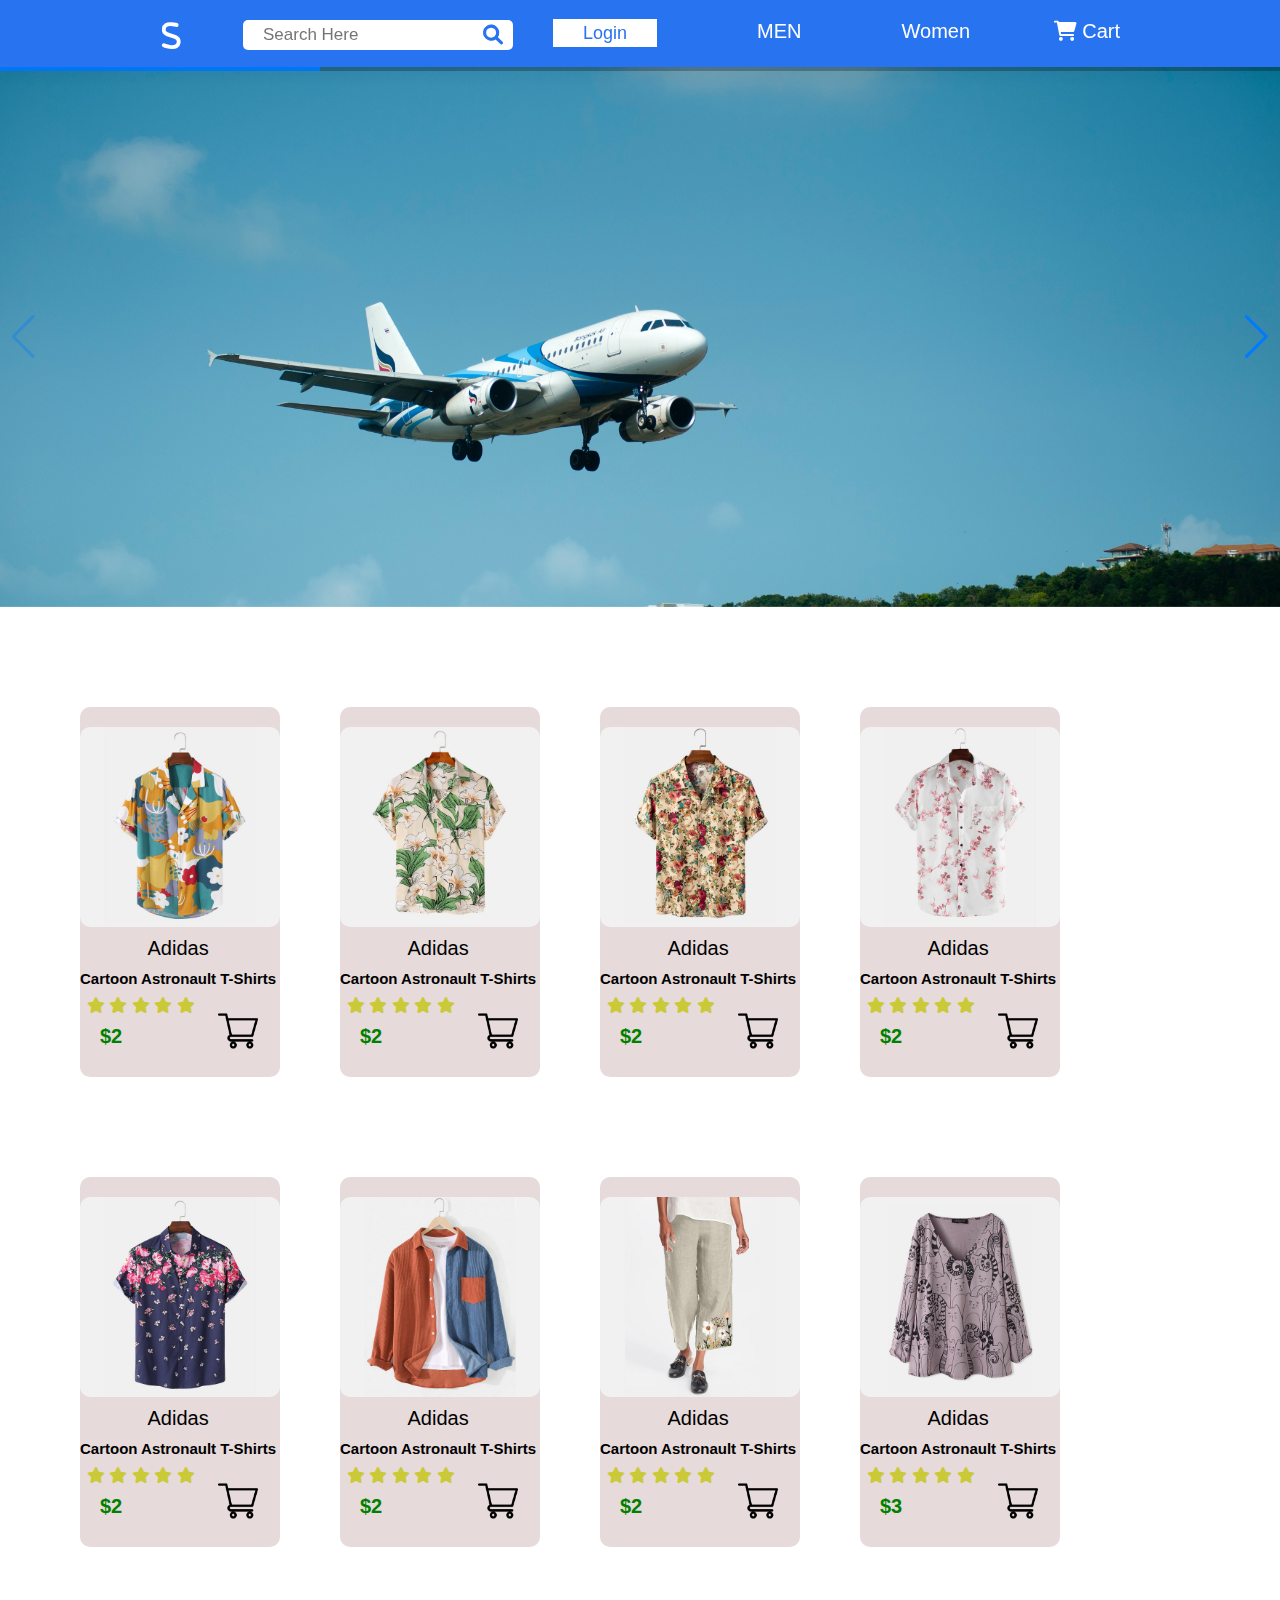
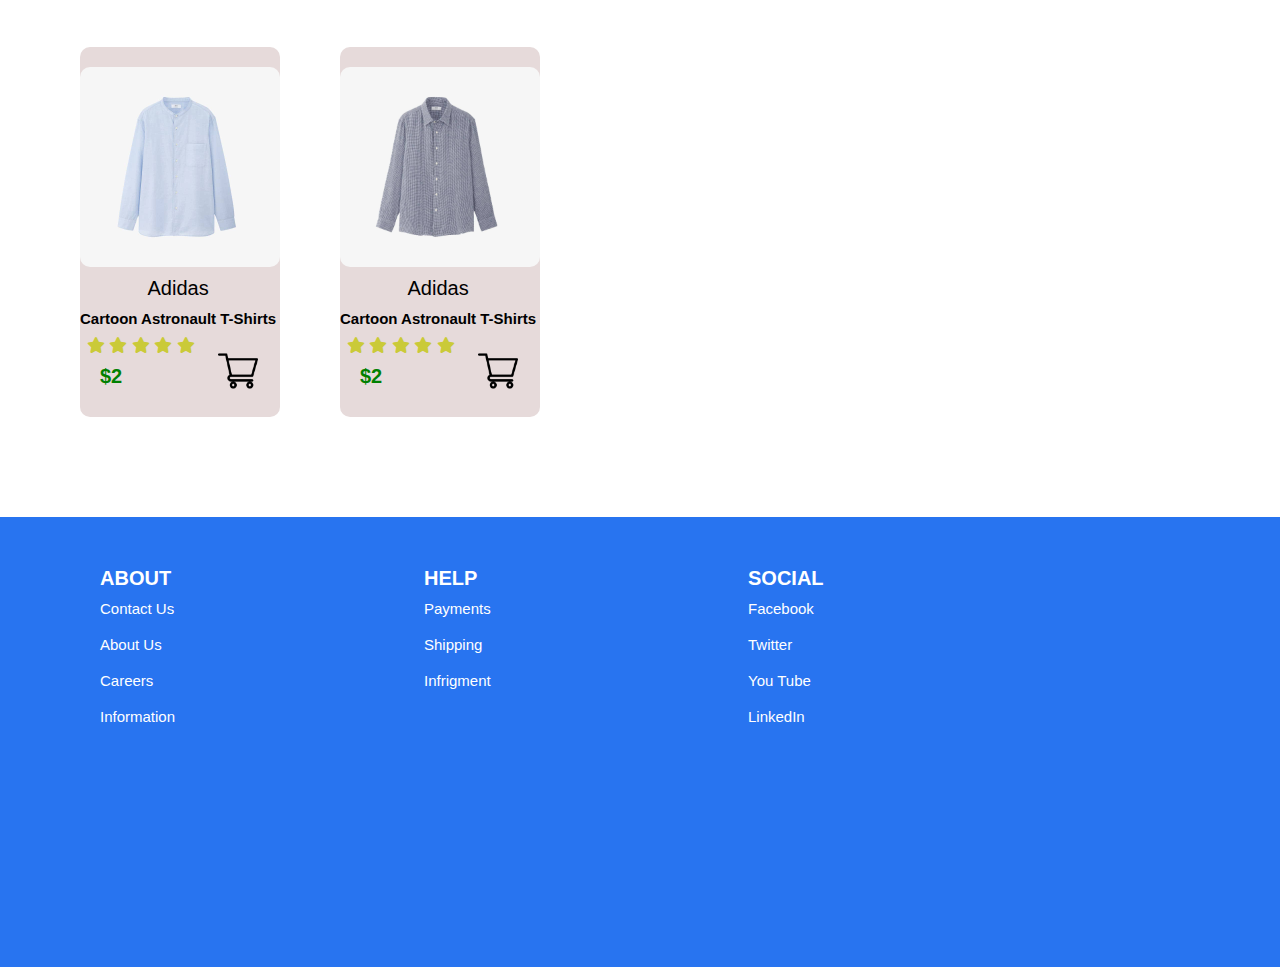
<file: Navbar/index.html>
<!DOCTYPE html>
<html lang="en">

<head>
          <meta charset="UTF-8">
          <meta http-equiv="X-UA-Compatible" content="IE=edge">
          <meta name="viewport" content="width=device-width, initial-scale=1.0">
          <title>navbar</title>
          <link rel="stylesheet" href="https://cdnjs.cloudflare.com/ajax/libs/font-awesome/6.0.0/css/all.min.css"
                    integrity="sha512-9usAa10IRO0HhonpyAIVpjrylPvoDwiPUiKdWk5t3PyolY1cOd4DSE0Ga+ri4AuTroPR5aQvXU9xC6qOPnzFeg=="
                    crossorigin="anonymous" referrerpolicy="no-referrer" />
          <link rel="stylesheet" href="navbar.css">
          <!-- Link Swiper's CSS -->
          <link rel="stylesheet" href="https://cdn.jsdelivr.net/npm/swiper@9/swiper-bundle.min.css" />
          <link rel="stylesheet" href="/Navbar/Swiper/Swiper.css">

</head>

<body>
          <!-- <div class="header"> -->
          <!-- ==============   Navbar Design       ============= -->
          <section id="navbar">
                    <div class="homelogo">
                              <a href="index.html"><i class="fa-solid fa-s"></i></a>
                    </div>
                    <div class="search">
                              <input type="text" name="search" placeholder="Search Here">
                              <button type="submit" class="submit"><i class="fa fa-search"></i></button>
                    </div>
                    <div class="login">
                              <a href="/Navbar/Login/login.html">Login</a>
                    </div>
                    <div class="product">
                              <a href="/Navbar/Men/men.html">MEN</a>
                    </div>
                    <div class="product">
                              <a href="/Navbar/Woman/woman.html">Women</a>
                    </div>
                    <div class="cart">
                              <a href="/Navbar/Cart/cart.html"><i class="fa fa-shopping-cart"></i> Cart</a>
                    </div>
          </section>


          <!-- ================  Swiper Design       ============ -->
          <div class="swiper mySwiper">
                    <div class="swiper-wrapper">
                              <div class="swiper-slide"> <img src="/Navbar/Swiper/SwiperImg/flight.jpg" alt=""></div>
                              <div class="swiper-slide"><img src="/Navbar/Swiper/SwiperImg/sofa2.jpg" alt=""></div>
                              <div class="swiper-slide"><img src="/Navbar/Swiper/SwiperImg/shoes.jpg" alt=""></div>
                              <div class="swiper-slide"><img src="/Navbar/Swiper/SwiperImg/clothes.jpg" alt=""></div>
                    </div>
                    <div class="swiper-button-next"></div>
                    <div class="swiper-button-prev"></div>
                    <div class="swiper-pagination"></div>
          </div>




          <!-- ======================   product section      ======= -->
          <section id="product">
                    <div class="product-item">
                              <div class="img-item">
                                        <img src="/Navbar/image/Products/f1.jpg" alt="">
                              </div>
                              <div class="star">
                                        <span>Adidas</span>
                                        <h5>Cartoon Astronault T-Shirts</h5>


                                        <div class="star-star">
                                                  <i class="fas fa-star"></i>
                                                  <i class="fas fa-star"></i>
                                                  <i class="fas fa-star"></i>
                                                  <i class="fas fa-star"></i>
                                                  <i class="fas fa-star"></i>
                                        </div>
                                        <h4>$2</h4>
                                        <div class="cart" onclick="add()" id="product-add">
                                                  <img src="/Navbar/image/shopping-cart (1).png" alt="">
                                        </div>
                              </div>
                    </div>

                    <div class="product-item">
                              <div class="img-item">
                                        <img src="/Navbar/image/Products/f2.jpg" alt="">
                              </div>
                              <div class="star">
                                        <span>Adidas</span>
                                        <h5>Cartoon Astronault T-Shirts</h5>


                                        <div class="star-star">
                                                  <i class="fas fa-star"></i>
                                                  <i class="fas fa-star"></i>
                                                  <i class="fas fa-star"></i>
                                                  <i class="fas fa-star"></i>
                                                  <i class="fas fa-star"></i>
                                        </div>
                                        <h4>$2</h4>
                                        <div class="cart">
                                                  <img src="/Navbar/image/shopping-cart (1).png" alt="">
                                        </div>
                              </div>
                    </div>

                    <div class="product-item">
                              <div class="img-item">
                                        <img src="/Navbar/image/Products/f3.jpg" alt="">
                              </div>
                              <div class="star">
                                        <span>Adidas</span>
                                        <h5>Cartoon Astronault T-Shirts</h5>


                                        <div class="star-star">
                                                  <i class="fas fa-star"></i>
                                                  <i class="fas fa-star"></i>
                                                  <i class="fas fa-star"></i>
                                                  <i class="fas fa-star"></i>
                                                  <i class="fas fa-star"></i>
                                        </div>
                                        <h4>$2</h4>
                                        <div class="cart">
                                                  <img src="/Navbar/image/shopping-cart (1).png" alt="">
                                        </div>
                              </div>
                    </div>


                    <div class="product-item">
                              <div class="img-item">
                                        <img src="/Navbar/image/Products/f4.jpg" alt="">
                              </div>
                              <div class="star">
                                        <span>Adidas</span>
                                        <h5>Cartoon Astronault T-Shirts</h5>


                                        <div class="star-star">
                                                  <i class="fas fa-star"></i>
                                                  <i class="fas fa-star"></i>
                                                  <i class="fas fa-star"></i>
                                                  <i class="fas fa-star"></i>
                                                  <i class="fas fa-star"></i>
                                        </div>
                                        <h4>$2</h4>
                                        <div class="cart">
                                                  <img src="/Navbar/image/shopping-cart (1).png" alt="">
                                        </div>
                              </div>
                    </div>



                    <div class="product-item">
                              <div class="img-item">
                                        <img src="/Navbar/image/Products/f5.jpg" alt="">
                              </div>
                              <div class="star">
                                        <span>Adidas</span>
                                        <h5>Cartoon Astronault T-Shirts</h5>


                                        <div class="star-star">
                                                  <i class="fas fa-star"></i>
                                                  <i class="fas fa-star"></i>
                                                  <i class="fas fa-star"></i>
                                                  <i class="fas fa-star"></i>
                                                  <i class="fas fa-star"></i>
                                        </div>
                                        <h4>$2</h4>
                                        <div class="cart">
                                                  <img src="/Navbar/image/shopping-cart (1).png" alt="">
                                        </div>
                              </div>
                    </div>

                    <div class="product-item">
                              <div class="img-item">
                                        <img src="/Navbar/image/Products/f6.jpg" alt="">
                              </div>
                              <div class="star">
                                        <span>Adidas</span>
                                        <h5>Cartoon Astronault T-Shirts</h5>


                                        <div class="star-star">
                                                  <i class="fas fa-star"></i>
                                                  <i class="fas fa-star"></i>
                                                  <i class="fas fa-star"></i>
                                                  <i class="fas fa-star"></i>
                                                  <i class="fas fa-star"></i>
                                        </div>
                                        <h4>$2</h4>
                                        <div class="cart">
                                                  <img src="/Navbar/image/shopping-cart (1).png" alt="">
                                        </div>
                              </div>
                    </div>

                    <div class="product-item">
                              <div class="img-item">
                                        <img src="/Navbar/image/Products/f7.jpg" alt="">
                              </div>
                              <div class="star">
                                        <span>Adidas</span>
                                        <h5>Cartoon Astronault T-Shirts</h5>


                                        <div class="star-star">
                                                  <i class="fas fa-star"></i>
                                                  <i class="fas fa-star"></i>
                                                  <i class="fas fa-star"></i>
                                                  <i class="fas fa-star"></i>
                                                  <i class="fas fa-star"></i>
                                        </div>
                                        <h4>$2</h4>
                                        <div class="cart">
                                                  <img src="/Navbar/image/shopping-cart (1).png" alt="">
                                        </div>
                              </div>
                    </div>



                    <div class="product-item">
                              <div class="img-item">
                                        <img src="/Navbar/image/Products/f8.jpg" alt="">
                              </div>
                              <div class="star">
                                        <span>Adidas</span>
                                        <h5>Cartoon Astronault T-Shirts</h5>


                                        <div class="star-star">
                                                  <i class="fas fa-star"></i>
                                                  <i class="fas fa-star"></i>
                                                  <i class="fas fa-star"></i>
                                                  <i class="fas fa-star"></i>
                                                  <i class="fas fa-star"></i>
                                        </div>
                                        <h4>$3</h4>
                                        <div class="cart">
                                                  <img src="/Navbar/image/shopping-cart (1).png" alt="">
                                        </div>
                              </div>
                    </div>



                    <div class="product-item">
                              <div class="img-item">
                                        <img src="/Navbar/image/Products/n1.jpg" alt="">
                              </div>
                              <div class="star">
                                        <span>Adidas</span>
                                        <h5>Cartoon Astronault T-Shirts</h5>


                                        <div class="star-star">
                                                  <i class="fas fa-star"></i>
                                                  <i class="fas fa-star"></i>
                                                  <i class="fas fa-star"></i>
                                                  <i class="fas fa-star"></i>
                                                  <i class="fas fa-star"></i>
                                        </div>
                                        <h4>$2</h4>
                                        <div class="cart">
                                                  <img src="/Navbar/image/shopping-cart (1).png" alt="">
                                        </div>
                              </div>
                    </div>



                    <div class="product-item">
                              <div class="img-item">
                                        <img src="/Navbar/image/Products/n2.jpg" alt="">
                              </div>
                              <div class="star">
                                        <span>Adidas</span>
                                        <h5>Cartoon Astronault T-Shirts</h5>


                                        <div class="star-star">
                                                  <i class="fas fa-star"></i>
                                                  <i class="fas fa-star"></i>
                                                  <i class="fas fa-star"></i>
                                                  <i class="fas fa-star"></i>
                                                  <i class="fas fa-star"></i>
                                        </div>
                                        <h4>$2</h4>
                                        <div class="cart">
                                                  <img src="/Navbar/image/shopping-cart (1).png" alt="">
                                        </div>
                              </div>
                    </div>

          </section>




          <!--=======================        Footer            ============= -->
          <section id="footer">
                    <div class="footerAll">
                              <div class="about">
                                        <h4>ABOUT</h4>
                                        <div class="link">
                                                  <a href="#">Contact Us</a><br><br>
                                                  <a href="#">About Us</a><br><br>
                                                  <a href="#">Careers</a><br><br>
                                                  <a href="#">Information</a>
                                        </div>
                              </div>
                              <div class="about">
                                        <h4>HELP</h4>
                                        <div class="link">
                                                  <a href="#">Payments</a><br><br>
                                                  <a href="#">Shipping</a><br><br>
                                                  <a href="#">Infrigment</a>
                                        </div>
                              </div>
                              <div class="about">
                                        <h4>SOCIAL</h4>
                                        <div class="link">
                                                  <a href="https://www.facebook.com/">Facebook</a><br><br>
                                                  <a href="https://twitter.com/">Twitter</a><br><br>
                                                  <a href="https://www.youtube.com/">You Tube</a><br><br>
                                                  <a href="https://www.linkedin.com/feed/">LinkedIn</a>
                                        </div>
                              </div>
                    </div>
          </section>
<!-- </div> -->

          <!-- Swiper JS -->
          <script src="https://cdn.jsdelivr.net/npm/swiper@9/swiper-bundle.min.js"></script>
          <script src="/Navbar/Swiper/Swiper.js"></script>
          <script src="/Navbar/navbar.js"></script>

</body>

</html>
</file>
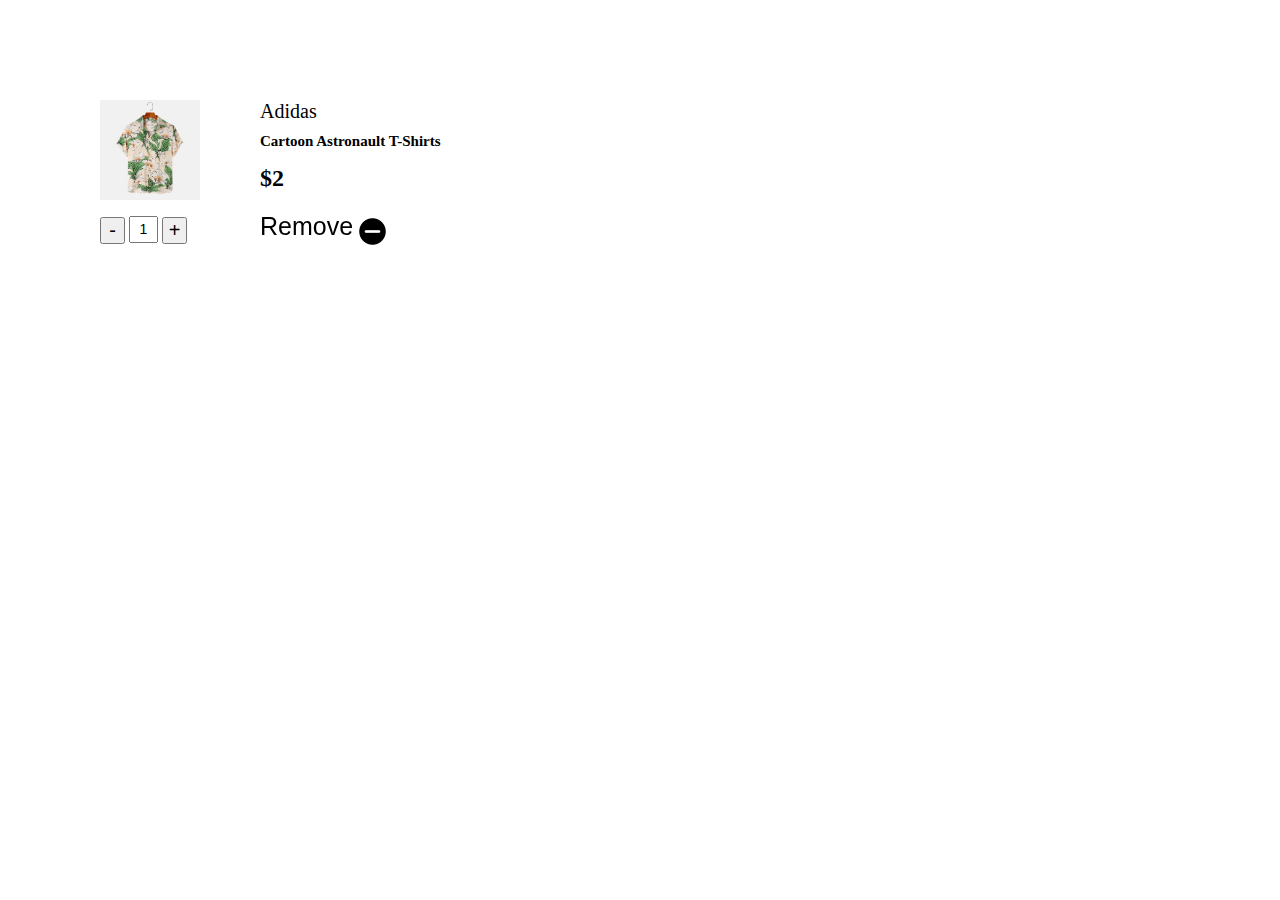
<file: Cart/cart.html>
<!DOCTYPE html>
<html lang="en">

<head>
          <meta charset="UTF-8">
          <meta http-equiv="X-UA-Compatible" content="IE=edge">
          <meta name="viewport" content="width=device-width, initial-scale=1.0">
          <title>cart</title>
          <link rel="stylesheet" href="/Navbar/Cart/cart.css">
</head>

<body>
          <section id="cart">
                    <!-- ========    product item        ============ -->
                    <div class="product">
                              <div class="product-item">
                                        <div class="img-item">
                                                  <img src="/Navbar/image/Products/f2.jpg" alt="">
                                                  <div class="count">
                                                            <button type="submit">-</button>
                                                            <input type="text" value="1">
                                                            <button type="submit">+</button>
                                                  </div>
                                        </div>
                                        <div class="star">
                                                  <span>Adidas</span>
                                                  <h5>Cartoon Astronault T-Shirts</h5>
                                                  <h4>$2</h4>
                                                  <div class="remove">
                                                            <button>Remove <img src="/Navbar/Cart/image/icons8-remove-button-78.png"
                                                                                alt=""></button>
                                                  </div>
                                        </div>
                              </div>

                    </div>
          </section>

          <script src="/Navbar/Cart/cart.js"></script>
</body>

</html>
</file>
<file: Navbar/navbar.css>
* {
          margin: 0;
          padding: 0;
          font-family: sans-serif;
}


#navbar {
          position: fixed;
          width: 100%;
          height: 67px;
          background-color: #2874f0;
          display: flex;
          box-shadow: 0 5px 15px rgba(0, 0, 0, 0.06);
          z-index: 999;
          position: sticky;
          top: 0;
}

#navbar .homelogo {
          padding-left: 10rem;
          padding-top: 20px;
}

#navbar .homelogo a {
          font-size: 30px;
          color: #fff;
          cursor: pointer;
}

#navbar .homelogo a:hover {
          color: rgb(167, 100, 100);
}

#navbar .search {
          position: relative;
          left: 60px;
          top: 20px;
}

#navbar .search input {
          width: 250px;
          height: 30px;
          cursor: pointer;
          border-radius: 5px;
          font-size: 17px;
          padding-left: 20px;
          color: black;
          outline: none;
          border: none;
}

#navbar .search .submit {
          position: absolute;
          top: 4px;
          right: 10px;
          font-size: 20px;
          outline: none;
          border: none;
          background-color: #fff;
          color: #2874f0;
}

#navbar .login {
          padding-left: 100px;
          padding-top: 23px;
}

#navbar .login a {
          width: 200px;
          height: 30px;
          background-color: #fff;
          font-size: 18px;
          padding: 4px 30px 4px 30px;
          color: #2874f0;
          text-decoration: none;
}
#navbar .login a:hover{
          color: rgb(138, 39, 39);
}
#navbar .product {
          padding-left: 100px;
          padding-top: 20px;
}

#navbar .product a {
          color: #fff;
          font-size: 20px;
          text-decoration: none;
          cursor: pointer;
}

#navbar .cart {
          position: absolute;
          right: 10rem;
          top: 20px;
          display: flex;
}

#navbar .cart a {
          color: #fff;
          font-size: 20px;
          cursor: pointer;
          text-decoration: none;
}

#navbar .cart a:hover {
          color: rgb(231, 217, 217);
}



/* ===================     product item            ============= */
#product{
          display: flex;
          flex-wrap: wrap;
}
#navbar .product a:hover{
          color: rgb(138, 39, 39);
}
#product .product-item{
          width: 200px;
          height: 350px;
          position: relative;
          top: 50px;
          left: 50px;
          bottom: 100px;
          right: 50px;
          border-radius: 10px;
          background-color: rgb(230, 218, 218);
          cursor: pointer;
          transition: all 1s ease-out;
          display: flex;
          justify-content: space-between;
          padding-top: 20px;
          flex-wrap: wrap;
          margin: 50px 30px 50px 30px;
}
#product .product-item:hover{
          border: 1px solid rgb(243, 237, 237) ;
}
#product .product-item .img-item{
          position: relative;
          width: 200px;
          height: 200px;
          border-radius: 10px;
}
#product .product-item .img-item img{
          width: 200px;
          height: 200px;
          border-radius: 10px;
}
#product .product-item .star span{
          display: flex;
          justify-content: center;
          padding-top: 10px;
          font-size: 20px;
          color: black;
}
#product .product-item .star h5{
          display: flex;
          justify-content: center;
          padding-top: 10px;
          font-size: 15px
}
#product .product-item .star .star-star{
          padding-top: 10px;
          color: rgb(202, 202, 56);
          padding-left: 7px;
}
#product .product-item .star h4{
          color: green;
          padding-left: 20px;
          padding-top: 10px;
          font-size: 20px;
}
#product .product-item .star .cart{
          width: 60px;
          height: 60px;
          position: relative;
          left: 130px;
          bottom: 45px;
}
#product .product-item .star .cart:hover{
          background-color: #2874f0;
          border-radius: 50%;
}
#product .product-item .star .cart img{
          width: 40px;
          height: 40px;
          padding-top: 8px;
          padding-left: 8px;
          font-size: 30px;
}
#product .product-item .star .cart img:hover{
          color: #fff;
}




/* ================      footer section          ================== */
#footer{
          background-color: #2874f0;
          width: 100%;
          height: 50vh;
          margin-top: 100px;
          margin-bottom: 10px;
          display: flex;
}
#footer .footerAll{
          margin: 50px 100px 50px 100px;
          width: 90%;
          display: flex;
}
#footer .footerAll .about{
          width: 30%;
}
#footer .footerAll .about h4{
          color: #fff;
          font-size: 20px;
          cursor: pointer;
          margin-bottom: 10px;
}
#footer .footerAll .about h4:hover{
          color: rgb(185, 92, 92);
}
#footer .footerAll .about .link a{
          color: #fff;
          font-size: 15px;
          text-decoration: none;
}
#footer .footerAll .about .link a:hover{
          color: rgb(185, 92, 92);
}
</file>
<file: Navbar/Cart/cart.css>
*{
          margin: 0;
          padding: 0;
}
#cart{
          position: relative;
          margin: 50px 50px 200px 50px;
          height: 400px;
}
#cart .product{
          width: 100%;
          height: 400px;
}
#cart .product .product-item{
          height: 400px;
          width: 50%;
          display: flex;
}
#cart .product .product-item .img-item img{
          padding: 50px 50px 10px;
          width: 100px;
          height: 100px;
}
#cart .product .product-item .star{
          padding: 50px 10px 100px;
}
#cart .product .product-item .star span{
          font-size: 20px;
}
#cart .product .product-item .star span:hover{
          color: rgb(175, 92, 92);
}
#cart .product .product-item .star h5{
          font-size: 15px;
          padding-top: 10px;
}
#cart .product .product-item .star h5:hover{
          color: rgb(177, 79, 79);
}
#cart .product .product-item .star h4{
          font-size: 24px;
          padding-top: 15px;
}
#cart .product .product-item .star h4:hover{
          color: #2874f0;
}
#cart .product .product-item .star button{
          position: fixed;
          margin-top: 20px;
          border: none;
          font-size: 25px;
          padding-top: 0;
          background-color: #fff;
}
#cart .product .product-item .star .remove{
          width: 130px;
          height: 50px;
          transition: 0.5 ease;
}
#cart .product .product-item .star button:hover{
          color: #2874f0;
}
#cart .product .product-item .star button img{
          width: 39px;
          height: 39px;
          position: absolute;
}
#cart .product .product-item .star button img:hover{
          color: #2874f0;
}
/* ===============           add/ count item================ */
#cart .product .product-item .count{
          margin: 0 50px;
          justify-content: space-between;
}
#cart .product .product-item .count button{
          position: relative;
          top: 3px;
          font-size: 20px;
          width: 25px;
          height: 27px;
}
#cart .product .product-item .count button:hover{
          color: #2874f0;
}
#cart .product .product-item .count input{
          width: 25px;
          height: 23px;
          font-size: 14px;
          position: relative;
          top: 0;
          text-align: center;
}
#cart .product .product-item .count input:hover{
          color: #2874f0;
}
</file>
